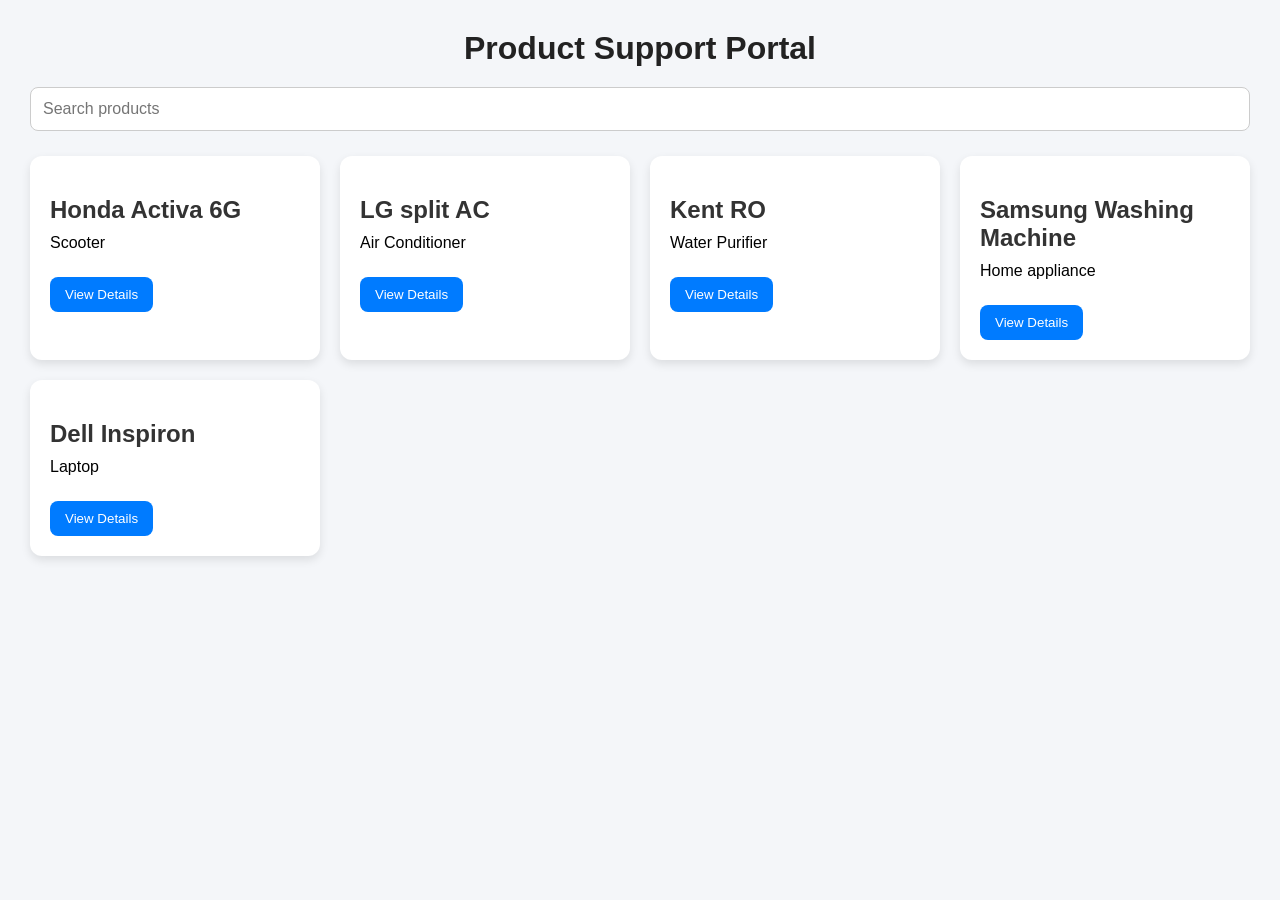
<file: Product-Support-Portal/index.html>
<!DOCTYPE html>
<html lang="en">
<head>
    <meta charset="UTF-8">
    <meta name="viewport" content="width=device-width, initial-scale=1.0">
    <title>Document</title>
    <link rel="stylesheet" href="style.css">
</head>
<body>
    <h1>Product Support Portal</h1>
    <input type="text" placeholder="Search products" class="search-bar">
    <div class="products">
        <div class="card">
            <h2>Honda Activa 6G</h2>
            <p>Scooter</p>
            <button onclick="window.location.href='product.html'">View Details</button>
        </div>
        <div class="card">
            <h2>LG split AC</h2>
            <p>Air Conditioner</p>
            <button onclick="window.location.href='product.html'">View Details</button>
        </div>
        <div class="card">
            <h2>Kent RO</h2>
            <p>Water Purifier</p>
            <button onclick="window.location.href='product.html'">View Details</button>
        </div>
        <div class="card">
            <h2>Samsung Washing Machine</h2>
            <p>Home appliance</p>
            <button onclick="window.location.href='product.html'">View Details</button>
        </div>
        <div class="card">
            <h2>Dell Inspiron</h2>
            <p>Laptop</p>
            <button onclick="window.location.href='product.html'">View Details</button>
        </div>
        
    </div>
    <script src="script.js"></script>
    
</body>
</html>
</file>
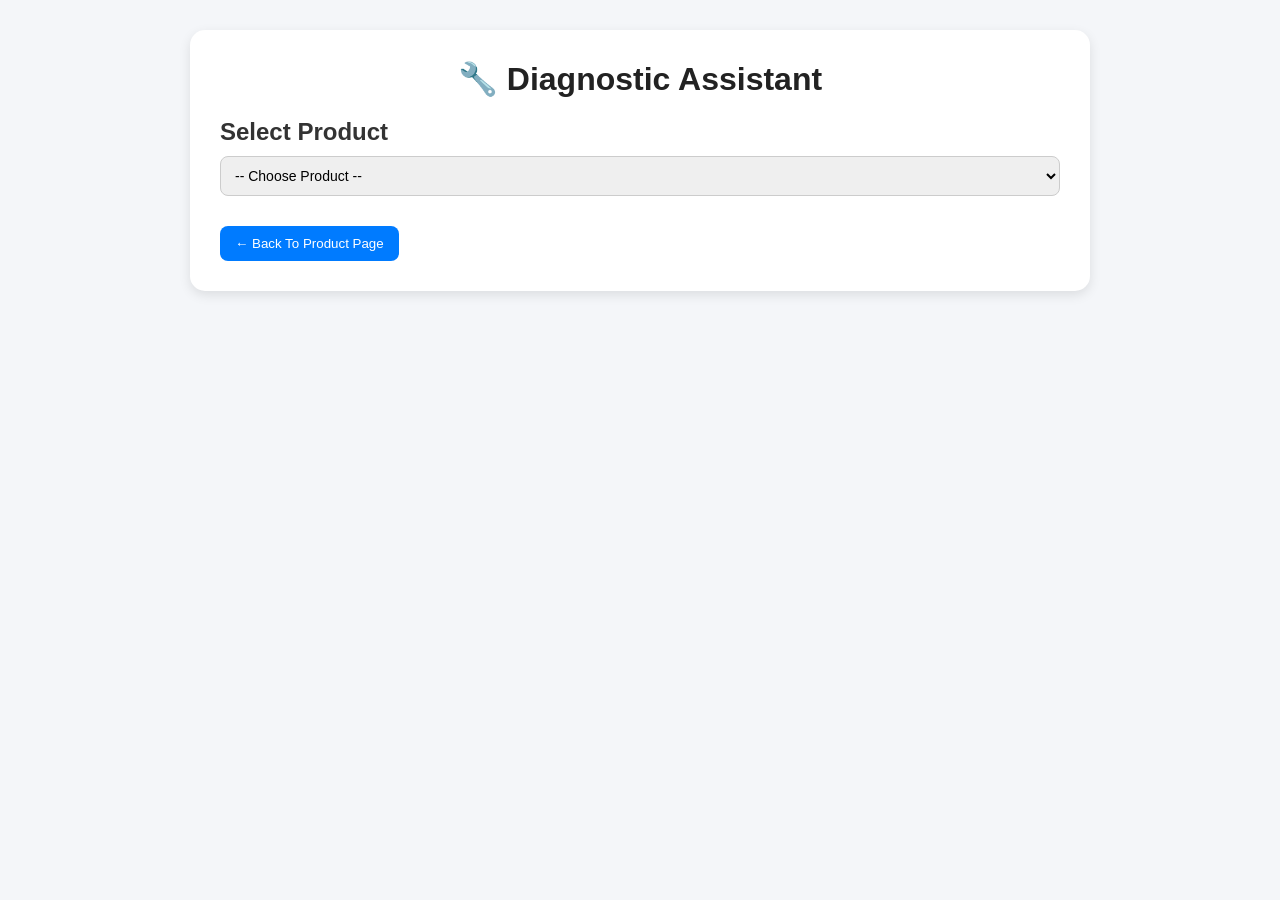
<file: Product-Support-Portal/assistant.html>
<!DOCTYPE html>
<html lang="en">
<head>
    <meta charset="UTF-8">
    <meta name="viewport" content="width=device-width, initial-scale=1.0">
    <title>Diagnostic Assistant</title>
    <link rel="stylesheet" href="style.css">
    <style>
        .chat-container {
            max-width: 700px;
            margin: 20px auto;
            padding: 20px;
        }
        .chat-box {
            border: 1px solid #ddd;
            border-radius: 12px;
            padding: 15px;
            height: 400px;
            overflow-y: auto;
            background: #f9f9f9;
            margin-bottom: 15px;
        }
        .msg-user {
            background: #007bff;
            color: white;
            padding: 10px 14px;
            border-radius: 18px 18px 4px 18px;
            margin: 8px 0 8px auto;
            max-width: 75%;
            width: fit-content;
            margin-left: auto;
            font-size: 14px;
        }
        .msg-ai {
            background: #e9e9e9;
            color: #333;
            padding: 10px 14px;
            border-radius: 18px 18px 18px 4px;
            margin: 8px auto 8px 0;
            max-width: 75%;
            width: fit-content;
            font-size: 14px;
        }
        .input-area {
            display: flex;
            gap: 10px;
        }
        .input-area input {
            flex: 1;
            padding: 12px;
            border-radius: 8px;
            border: 1px solid #ccc;
            font-size: 14px;
        }
        .input-area button {
            padding: 12px 24px;
            background: #007bff;
            color: white;
            border: none;
            border-radius: 8px;
            cursor: pointer;
            font-size: 14px;
        }
        .input-area button:hover {
            background: #0056b3;
        }
        select {
            width: 100%;
            padding: 10px;
            border-radius: 8px;
            border: 1px solid #ccc;
            font-size: 14px;
            margin-bottom: 20px;
        }
        .typing {
            color: #999;
            font-style: italic;
            font-size: 13px;
            padding: 5px 10px;
        }
    </style>
</head>
<body>

<div class="product-container">
    <h1>🔧 Diagnostic Assistant</h1>

    <h2>Select Product</h2>
    <select id="assistantProduct" onchange="startChat()">
        <option value="">-- Choose Product --</option>
        <option value="Honda Activa 6G - Scooter">Honda Activa 6G</option>
        <option value="LG Split AC - Air Conditioner">LG Split AC</option>
        <option value="Kent RO - Water Purifier">Kent RO</option>
        <option value="Samsung Washing Machine - Home Appliance">Samsung Washing Machine</option>
        <option value="Dell Inspiron - Laptop">Dell Inspiron Laptop</option>
    </select>

    <div id="chatArea" style="display:none;">
        <div class="chat-box" id="chatBox"></div>
        <div class="input-area">
            <input 
                type="text" 
                id="userInput" 
                placeholder="Apni problem yahan likho..."
                onkeypress="if(event.key==='Enter') sendMessage()"
            />
            <button onclick="sendMessage()">Send ➤</button>
        </div>
    </div>

    <br>
    <button onclick="window.location.href='product.html'">← Back To Product Page</button>
</div>

<script>
// ⚠️ APNI KEY YAHAN DAALO - sirf yahi ek jagah change karni hai
const OPENROUTER_API_KEY = prompt("Enter your API Key");



let chatHistory = [];
let selectedProduct = "";

function startChat() {
    selectedProduct = document.getElementById("assistantProduct").value;
    if (!selectedProduct) return;
// Purani chat load karo
const saved = localStorage.getItem("lastChat_" + selectedProduct);
if (saved) {
    const data = JSON.parse(saved);
    if (confirm("Purani conversation continue karein?")) {
        chatHistory = data.history;
        document.getElementById("chatBox").innerHTML = "";
        document.getElementById("chatArea").style.display = "block";
        chatHistory.forEach(msg => {
            if (msg.role === "user") addMessage("user", msg.content);
            if (msg.role === "assistant") addMessage("ai", msg.content);
        });
        return;
    }
}
    // Reset sab
    chatHistory = [];
    document.getElementById("chatBox").innerHTML = "";
    document.getElementById("chatArea").style.display = "block";

    // System prompt - AI ko technician banata hai
    chatHistory.push({
        role: "system",
        content: `You are an expert technician and support engineer for ${selectedProduct}. 
        Your job is to diagnose problems like an experienced mechanic - systematically.
        
        Rules:
        - NEVER give the answer directly at first
        - Ask ONE question at a time to understand the problem better
        - Based on user's answer, ask next relevant question
        - Slowly narrow down the cause
        - Only give solution when you are confident about the root cause
        - Keep responses short and clear
        - Always must respond in Hinglish only,never use Hindi or any other language
        -Do not generate long reports
        -Keep finl diagnosis under 4 lines
        -Keep recommended solutions short and practical
        - When giving solution, provide clear step-by-step instructions`
    });

    // Welcome message
    addMessage("ai", `Namaste! Main ${selectedProduct} ka expert technician hoon. 😊\n\nAapki kya problem hai? Describe karo — main diagnose karne mein help karunga!`);
}

function addMessage(type, text) {
    const chatBox = document.getElementById("chatBox");
    
    const div = document.createElement("div");
    div.className = type === "user" ? "msg-user" : "msg-ai";
    div.innerText = text;
    
    chatBox.appendChild(div);
    chatBox.scrollTop = chatBox.scrollHeight;
    saveChat();
}
function saveChat() {
    const chatData = {
        product: selectedProduct,
        history: chatHistory,
        time: new Date().toLocaleString()
    };
    localStorage.setItem("lastChat_" + selectedProduct, JSON.stringify(chatData));
}

function addTyping() {
    const chatBox = document.getElementById("chatBox");
    const div = document.createElement("div");
    div.className = "typing";
    div.id = "typingIndicator";
    div.innerText = "🔧 Technician is thinking...";
    chatBox.appendChild(div);
    chatBox.scrollTop = chatBox.scrollHeight;
}

function removeTyping() {
    const el = document.getElementById("typingIndicator");
    if (el) el.remove();
}

async function sendMessage() {
    const input = document.getElementById("userInput");
    const userText = input.value.trim();
    if (!userText) return;

    // User message dikhao
    addMessage("user", userText);
    input.value = "";

    // History mein add karo
    chatHistory.push({
        role: "user",
        content: userText
    });

    // Typing indicator
    addTyping();

    try {
        console.log("Send button clicked");

        const response = await fetch("https://openrouter.ai/api/v1/chat/completions", {
            
            method: "POST",
            headers: {
                "Authorization": `Bearer ${OPENROUTER_API_KEY}`,
                "Content-Type": "application/json",
                "HTTP-Referer": "http://localhost:5500",
                "X-Title": "Product Support Portal"
            },
            body: JSON.stringify({
                model:"openai/gpt-oss-120b:free",
                messages: chatHistory,
                max_tokens: 400,
                temperature: 0.7
            })
        });
        console.log("Response received");

        const data = await response.json();
        console.log(data);

        removeTyping();

        if (data.choices && data.choices[0]) {
            const aiReply = data.choices[0].message.content;
            
            // History mein add karo
            chatHistory.push({
                role: "assistant",
                content: aiReply
            });

            addMessage("ai", aiReply);
            if (
    aiReply.toLowerCase().includes("replace") ||
    aiReply.toLowerCase().includes("repair") ||
    aiReply.toLowerCase().includes("solution") ||
    aiReply.toLowerCase().includes("root cause")
) {
    generateReport(aiReply);
}
        } else {
            addMessage("ai", "Server busy hai 5-10 second baad try karna.");
            console.error("API Error:", data);
        }

    } catch (error) {
        removeTyping();
        addMessage("ai", "Internet connection check karo aur dobara try karo! ❌");
        console.error("Fetch Error:", error);
    }
}
function generateReport(solution) {

    const report = `
📋 DIAGNOSTIC REPORT

Product: ${selectedProduct}

Issue: Diagnosed
Status: Resolved ✅
`;

    addMessage("ai", report);
}
</script>

</body>
</html>
</file>
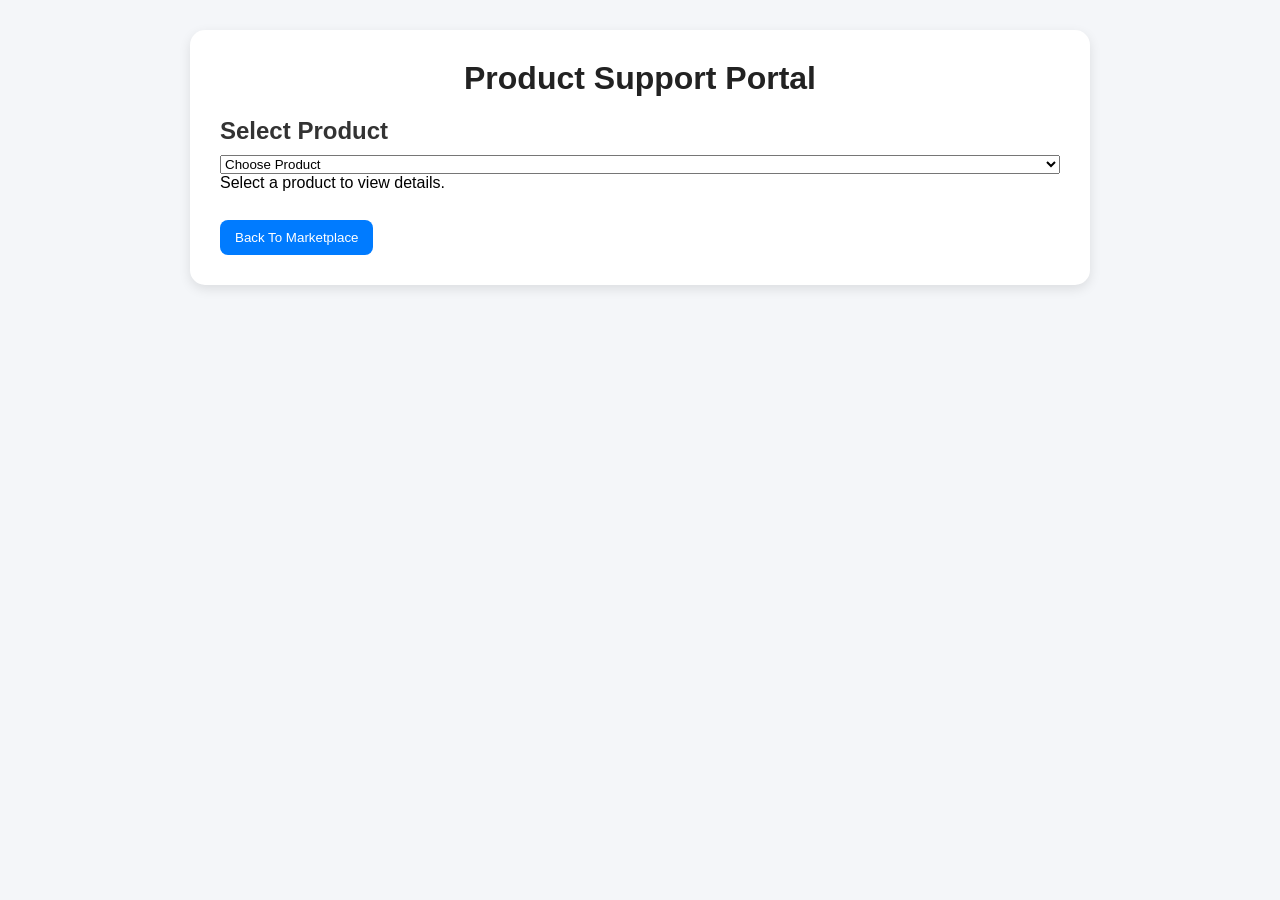
<file: Product-Support-Portal/product.html>
<!DOCTYPE html>
<html lang="en">
<head>
    <meta charset="UTF-8">
    <meta name="viewport" content="width=device-width, initial-scale=1.0">
    <title>Product Details</title>
    <link rel="stylesheet" href="style.css">
</head>
<body>

<div class="product-container">

    <h1>Product Support Portal</h1>

    <h2>Select Product</h2>

    <select id="productSelect" onchange="showProductDetails()">
        <option value="">Choose Product</option>
        <option value="activa">Honda Activa 6G</option>
        <option value="ac">LG Split AC</option>
        <option value="ro">Kent RO</option>
        <option value="wm">Samsung Washing Machine</option>
        <option value="laptop">Dell Inspiron Laptop</option>
    </select>

    <div id="productDetails">
        <p>Select a product to view details.</p>
    </div>

    <br>

    <button onclick="window.location.href='index.html'">
        Back To Marketplace
    </button>

</div>

<script>

function showProductDetails(){

let product = document.getElementById("productSelect").value;
let details = document.getElementById("productDetails");

if(product === "activa"){

details.innerHTML = `
<h1>Honda Activa 6G</h1>

<h2>Description</h2>
<p>
Honda Activa 6G is a reliable scooter designed for daily commuting.
It offers smooth performance, fuel efficiency and low maintenance.
</p>

<h2>Product Information</h2>
<p><strong>Category:</strong> Scooter</p>
<p><strong>Company:</strong> Honda</p>
<p><strong>Model:</strong> Activa 6G</p>
<p><strong>Warranty:</strong> 3 Years</p>

<h2>Documentation & Resources</h2>
<ul>
<li>📄 User Manual.pdf</li>
<li>📄 Service Manual.pdf</li>
<li>📄 Horn Troubleshooting Guide</li>
<li>🎥 Battery Maintenance Video</li>
</ul>

<h2>Common Issues</h2>
<ul>
<li>Horn Not Working</li>
<li>Battery Draining</li>
<li>Engine Not Starting</li>
</ul>

<h2>Maintenance Schedule</h2>
<ul>
<li>🔧 First Service - 1000 km</li>
<li>🔧 Engine Oil Check - Every 3000 km</li>
</ul>

<button onclick="window.location.href='assistant.html'">
Open Diagnostic Assistant
</button>
`;

}

else if(product === "ac"){

details.innerHTML = `
<h1>LG Split AC</h1>

<h2>Description</h2>
<p>
Energy efficient air conditioner with smart cooling technology.
</p>

<h2>Product Information</h2>
<p><strong>Category:</strong> Air Conditioner</p>
<p><strong>Company:</strong> LG</p>
<p><strong>Warranty:</strong> 5 Years</p>

<h2>Documentation & Resources</h2>
<ul>
<li>📄 User Manual.pdf</li>
<li>📄 Cooling Troubleshooting Guide</li>
<li>🎥 Maintenance Video</li>
</ul>

<h2>Common Issues</h2>
<ul>
<li>Not Cooling</li>
<li>Water Leakage</li>
<li>Remote Not Working</li>
</ul>

<h2>Maintenance Schedule</h2>
<ul>
<li>🔧 Filter Cleaning - Monthly</li>
<li>🔧 Gas Inspection - Yearly</li>
</ul>

<button onclick="window.location.href='assistant.html'">
Open Diagnostic Assistant
</button>
`;

}

else if(product === "ro"){

details.innerHTML = `
<h1>Kent RO</h1>

<h2>Description</h2>
<p>
Advanced water purifier with RO and UV purification.
</p>

<h2>Product Information</h2>
<p><strong>Category:</strong> Water Purifier</p>
<p><strong>Company:</strong> Kent</p>
<p><strong>Warranty:</strong> 1 Year</p>

<h2>Documentation & Resources</h2>
<ul>
<li>📄 User Manual.pdf</li>
<li>📄 Filter Replacement Guide</li>
<li>🎥 Installation Video</li>
</ul>

<h2>Common Issues</h2>
<ul>
<li>No Water Flow</li>
<li>Bad Taste</li>
<li>Water Leakage</li>
</ul>

<h2>Maintenance Schedule</h2>
<ul>
<li>🔧 Filter Change - Every 12 Months</li>
</ul>

<button onclick="window.location.href='assistant.html'">
Open Diagnostic Assistant
</button>
`;

}

else if(product === "wm"){

details.innerHTML = `
<h1>Samsung Washing Machine</h1>

<h2>Description</h2>
<p>
Fully automatic washing machine with advanced wash cycles.
</p>

<h2>Product Information</h2>
<p><strong>Category:</strong> Washing Machine</p>
<p><strong>Company:</strong> Samsung</p>
<p><strong>Warranty:</strong> 2 Years</p>

<h2>Documentation & Resources</h2>
<ul>
<li>📄 User Manual.pdf</li>
<li>📄 Maintenance Guide</li>
<li>📄 Error Code List</li>
</ul>

<h2>Common Issues</h2>
<ul>
<li>Machine Not Starting</li>
<li>Water Not Draining</li>
<li>Excessive Vibration</li>
</ul>

<h2>Maintenance Schedule</h2>
<ul>
<li>🔧 Drum Cleaning - Monthly</li>
</ul>

<button onclick="window.location.href='assistant.html'">
Open Diagnostic Assistant
</button>
`;

}

else if(product === "laptop"){

details.innerHTML = `
<h1>Dell Inspiron Laptop</h1>

<h2>Description</h2>
<p>
Reliable laptop for study, office work and development.
</p>

<h2>Product Information</h2>
<p><strong>Category:</strong>Laptop</p>
<p><strong>Company:</strong>Dell</p>
<p><strong>Warranty:</strong>1 Year</p>
<h2>Documentation & Resources</h2>
<ul>
    
<li>📄 User Manual.pdf</li>
<li>📄 Battery Guide</li>
<li>📄 Driver Installation Guide</li>
</ul>

<h2>Common Issues</h2>
<ul>
<li>Not Charging</li>
<li>Overheating</li>
<li>Slow Performance</li>
</ul>

<h2>Maintenance Schedule</h2>
<ul>
<li>🔧 Battery Health Check - Every 6 Months</li>
</ul>

<button onclick="window.location.href='assistant.html'">
Open Diagnostic Assistant
</button>
`;

}

else{
details.innerHTML = `
<p>Select a product to view details.</p>
`;
}

}

</script>

</body>
</html>
</file>
<file: Product-Support-Portal/style.css>
*{
    margin:0;
    padding:0;
    box-sizing:border-box;
    font-family:Arial, sans-serif;
}

body{
    background:#f4f6f9;
    padding:30px;
}

h1{
    text-align:center;
    margin-bottom:20px;
    color:#222;
}

h2{
    margin-top:20px;
    margin-bottom:10px;
    color:#333;
}

.products{
    display:grid;
    grid-template-columns:repeat(auto-fit,minmax(250px,1fr));
    gap:20px;
}

.card{
    background:white;
    padding:20px;
    border-radius:12px;
    box-shadow:0 4px 10px rgba(0,0,0,0.1);
    transition:0.3s;
}

.card:hover{
    transform:translateY(-5px);
}

.card h2{
    margin-bottom:10px;
}

.card p{
    margin-bottom:15px;
}

button{
    background:#007bff;
    color:white;
    border:none;
    padding:10px 15px;
    border-radius:8px;
    cursor:pointer;
    margin-top:10px;
}

button:hover{
    background:#0056b3;
}

.search-bar{
    width:100%;
    padding:12px;
    margin-bottom:25px;
    border:1px solid #ccc;
    border-radius:8px;
    font-size:16px;
}

.product-container{
    max-width:900px;
    margin:auto;
    background:white;
    padding:30px;
    border-radius:15px;
    box-shadow:0 4px 12px rgba(0,0,0,0.1);
}

.product-container ul{
    margin-left:20px;
    margin-top:10px;
}

.product-container li{
    margin-bottom:8px;
}

#productSelect{
    width:100%;
}
</file>
